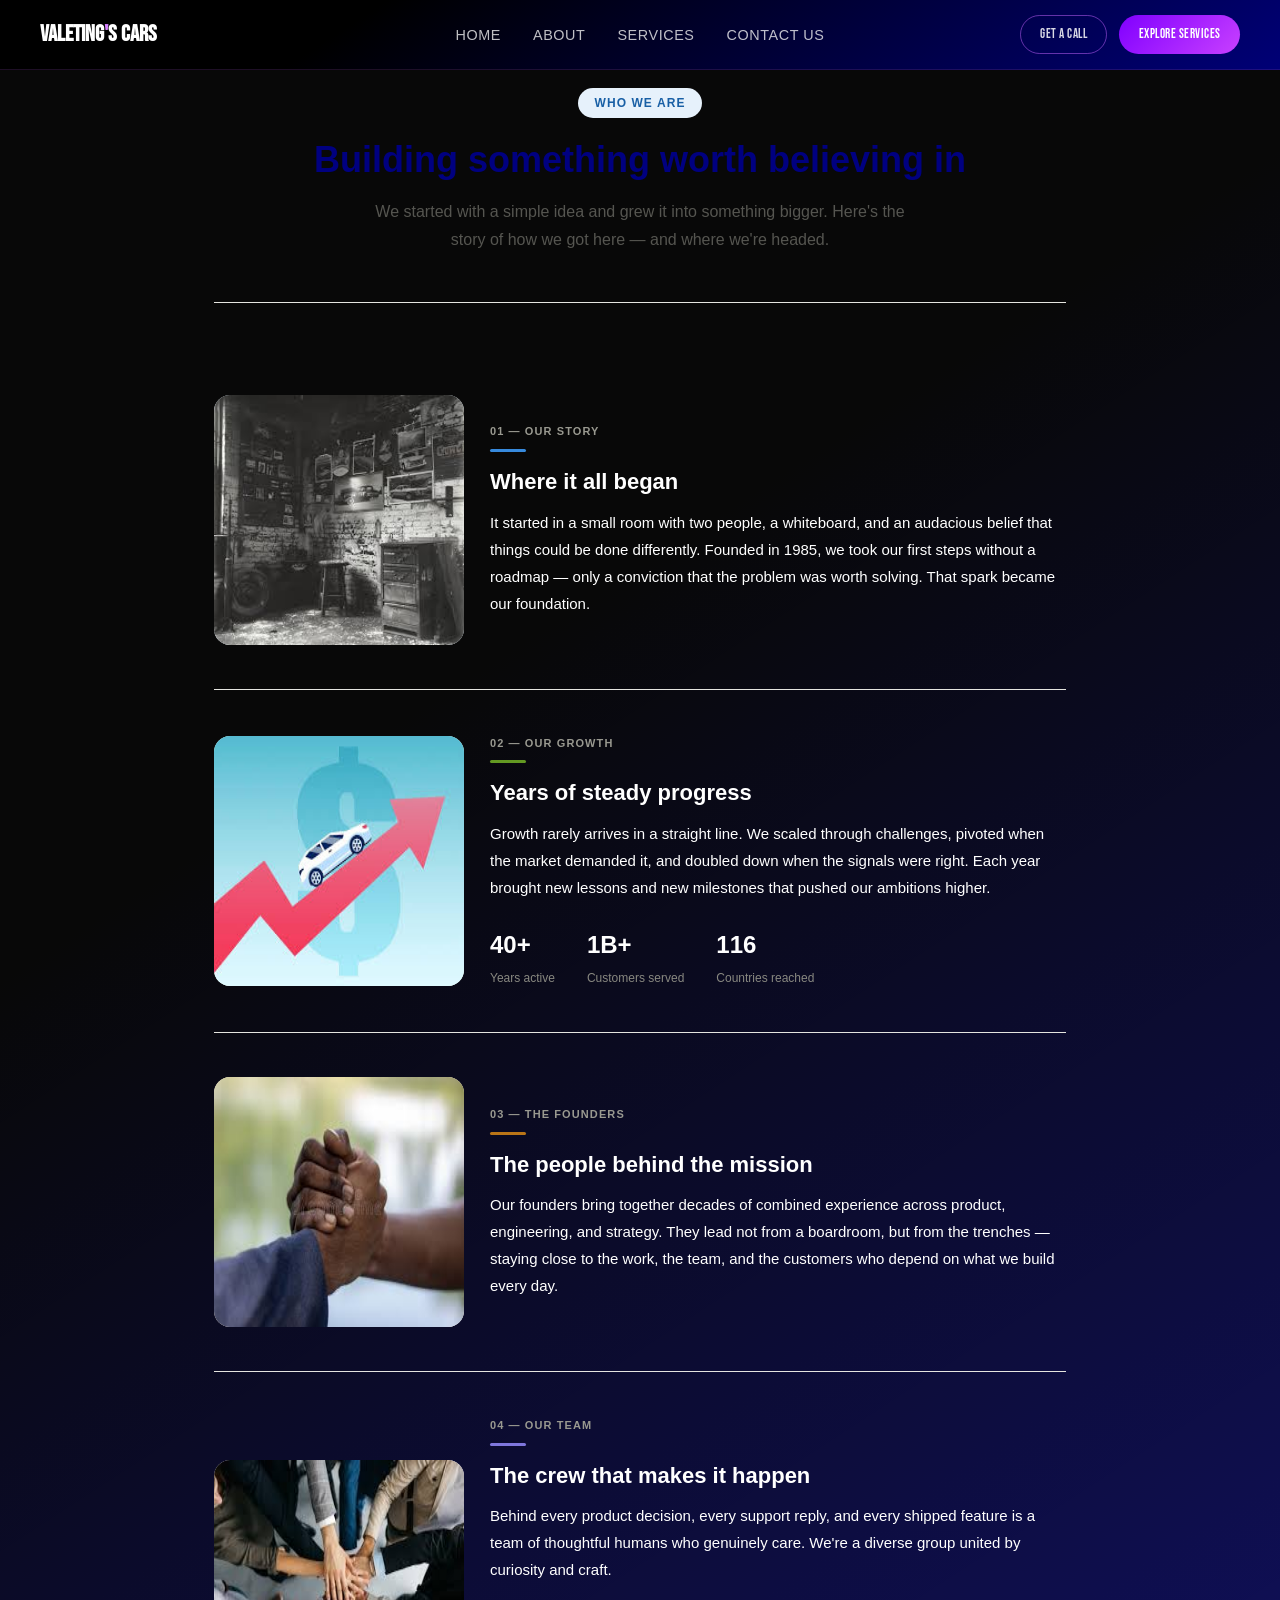
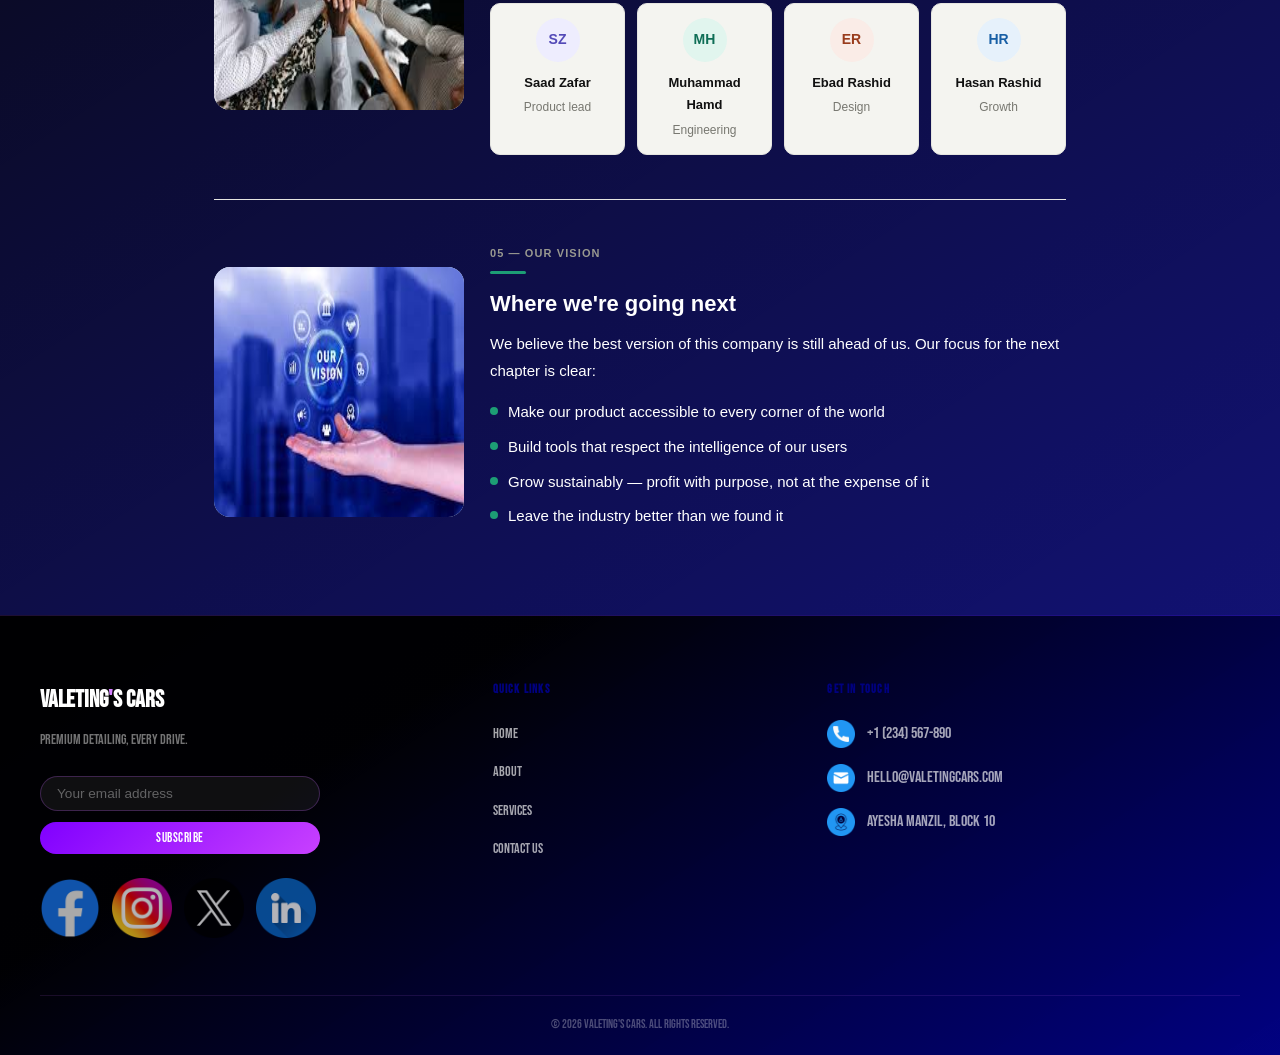
<file: about.html>
<!DOCTYPE html>
<html lang="en">

<head>
        <meta charset="UTF-8">
        <meta name="viewport" content="width=device-width, initial-scale=1.0">
        <title>About Us | Know our history</title>
        <link rel="stylesheet" href="about.css">
        <link rel="stylesheet" href="nav&foot.css">
        <link href="https://fonts.googleapis.com/css2?family=Bebas+Neue&family=DM+Sans:wght@300;400;500&display=swap"
                rel="stylesheet">
</head>

<body>
        <nav class="nav-bar" id="navbar">

                <div class="logo">Valeting<span>'</span>s Cars</div>

                <div class="nav-links-wrap">
                        <ul class="nav-links">
                                <li><a href="index.html">Home</a></li>
                                <li><a href="about.html">About</a></li>
                                <li><a href="services.html">Services</a></li>
                                <li><a href="contact.html">Contact Us</a></li>
                        </ul>
                </div>

                <div class="nav-btns">
                        <a href="contact.html" class="btn btn-outline">Get a Call</a>
                        <a href="services.html" class="btn btn-fill">Explore Services</a>
                </div>

        </nav>


        <div class="page">

                <!-- HERO -->
                <div class="hero">
                        <div class="hero-tag">Who we are</div>
                        <h1>Building something worth believing in</h1>
                        <p>We started with a simple idea and grew it into something bigger. Here's the story of how we
                                got here — and where we're headed.</p>
                </div>

                <!-- SECTION 1: Our Story -->
                <div class="section">
                        <div class="img-block img-birth">
                                <img src="assets/About assets/birth year.jfif" alt="">
                        </div>
                        <div class="text-block">
                                <div class="section-num">01 — Our story</div>
                                <div class="accent-bar bar-blue"></div>
                                <h2>Where it all began</h2>
                                <p>It started in a small room with two people, a whiteboard, and an audacious belief
                                        that things could be done differently. Founded in 1985, we took our first steps
                                        without a roadmap — only a conviction that the problem was worth solving. That
                                        spark became our foundation.</p>
                        </div>
                </div>

                <!-- SECTION 2: Our Growth -->
                <div class="section">
                        <div class="img-block img-growth">
                                <img src="assets/About assets/growth.jfif" alt="">
                        </div>
                        <div class="text-block">
                                <div class="section-num">02 — Our growth</div>
                                <div class="accent-bar bar-green"></div>
                                <h2>Years of steady progress</h2>
                                <p>Growth rarely arrives in a straight line. We scaled through challenges, pivoted when
                                        the market demanded it, and doubled down when the signals were right. Each year
                                        brought new lessons and new milestones that pushed our ambitions higher.</p>
                                <div class="stats-row">
                                        <div class="stat">
                                                <div class="stat-num">40+</div>
                                                <div class="stat-label">Years active</div>
                                        </div>
                                        <div class="stat">
                                                <div class="stat-num">1B+</div>
                                                <div class="stat-label">Customers served</div>
                                        </div>
                                        <div class="stat">
                                                <div class="stat-num">116</div>
                                                <div class="stat-label">Countries reached</div>
                                        </div>
                                </div>
                        </div>
                </div>

                <!-- SECTION 3: The Founders -->
                <div class="section">
                        <div class="img-block img-owners">
                                <img src="assets/About assets/friends.jfif" alt="">
                        </div>
                        <div class="text-block">
                                <div class="section-num">03 — The founders</div>
                                <div class="accent-bar bar-amber"></div>
                                <h2>The people behind the mission</h2>
                                <p>Our founders bring together decades of combined experience across product,
                                        engineering, and strategy. They lead not from a boardroom, but from the trenches
                                        — staying close to the work, the team, and the customers who depend on what we
                                        build every day.</p>
                        </div>
                </div>

                <!-- SECTION 4: Our Team -->
                <div class="section">
                        <div class="img-block img-team">
                                <img src="assets/About assets/team.jfif" alt="">
                        </div>
                        <div class="text-block">
                                <div class="section-num">04 — Our team</div>
                                <div class="accent-bar bar-purple"></div>
                                <h2>The crew that makes it happen</h2>
                                <p>Behind every product decision, every support reply, and every shipped feature is a
                                        team of thoughtful humans who genuinely care. We're a diverse group united by
                                        curiosity and craft.</p>
                                <div class="team-grid">
                                        <div class="member-card">
                                                <div class="avatar av1">SZ</div>
                                                <div class="name">Saad Zafar</div>
                                                <div class="role">Product lead</div>
                                        </div>
                                        <div class="member-card">
                                                <div class="avatar av2">MH</div>
                                                <div class="name">Muhammad Hamd</div>
                                                <div class="role">Engineering</div>
                                        </div>
                                        <div class="member-card">
                                                <div class="avatar av3">ER</div>
                                                <div class="name">Ebad Rashid</div>
                                                <div class="role">Design</div>
                                        </div>
                                        <div class="member-card">
                                                <div class="avatar av4">HR</div>
                                                <div class="name">Hasan Rashid</div>
                                                <div class="role">Growth</div>
                                        </div>
                                </div>
                        </div>
                </div>

                <!-- SECTION 5: Our Vision -->
                <div class="section no-border">
                        <div class="img-block img-vision">
                                <img src="assets/About assets/our vision.jfif   " alt="">
                        </div>
                        <div class="text-block">
                                <div class="section-num">05 — Our vision</div>
                                <div class="accent-bar bar-teal"></div>
                                <h2>Where we're going next</h2>
                                <p>We believe the best version of this company is still ahead of us. Our focus for the
                                        next chapter is clear:</p>
                                <ul class="vision-list">
                                        <li>
                                                <div class="vision-dot"></div>Make our product accessible to every
                                                corner of the world
                                        </li>
                                        <li>
                                                <div class="vision-dot"></div>Build tools that respect the intelligence
                                                of our users
                                        </li>
                                        <li>
                                                <div class="vision-dot"></div>Grow sustainably — profit with purpose,
                                                not at the expense of it
                                        </li>
                                        <li>
                                                <div class="vision-dot"></div>Leave the industry better than we found it
                                        </li>
                                </ul>
                        </div>
                </div>

        </div>


        <footer>
                <div class="footer-inner">

                        <!-- LEFT: Logo + tagline -->
                        <div class="footer-col footer-brand">
                                <div class="logo">Valeting<span>'</span>s Cars</div>
                                <p class="tagline">Premium detailing, every drive.</p>

                                <div class="footer-form">
                                        <input type="email" placeholder="Your email address" />
                                        <button class="btn btn-fill">Subscribe</button>
                                </div>

                                <!-- SOCIAL LINKS -->
                                <div class="social-links">
                                        <a href="#"><img src="assets/Footer/facbook.png" alt="Facebook"></a>
                                        <a href="#"><img src="assets/Footer/insta.png" alt="Instagram"></a>
                                        <a href="#"><img src="assets/Footer/X.png" alt="Twitter"></a>
                                        <a href="#"><img src="assets/Footer/linkedin.png" alt="LinkedIn"></a>
                                </div>
                        </div>

                        <!-- MIDDLE: Nav Links -->
                        <div class="footer-col footer-links">
                                <h4>Quick Links</h4>
                                <ul>
                                        <li><a href="index.html">Home</a></li>
                                        <li><a href="about.html">About</a></li>
                                        <li><a href="services.html">Services</a></li>
                                        <li><a href="contact.html">Contact Us</a></li>
                                </ul>
                        </div>

                        <!-- RIGHT: Contact Info -->
                        <div class="footer-col footer-contact">
                                <h4>Get in Touch</h4>

                                <a href="tel:+1234567890" class="contact-item">
                                        <img src="assets/Footer/phone.png" alt="Phone">
                                        <span>+1 (234) 567-890</span>
                                </a>

                                <a href="mailto:hello@valetingcars.com" class="contact-item">
                                        <img src="assets/Footer/mail.png" alt="Email">
                                        <span>hello@valetingcars.com</span>
                                </a>

                                <a href="https://maps.google.com" target="_blank" class="contact-item">
                                        <img src="assets/Footer/location.png" alt="Location">
                                        <span>Ayesha Manzil, Block 10</span>
                                </a>
                        </div>

                </div>

                <div class="footer-bottom">
                        <p>&copy; 2026 Valeting's Cars. All rights reserved.</p>
                </div>
        </footer>
</body>

</html>
</file>
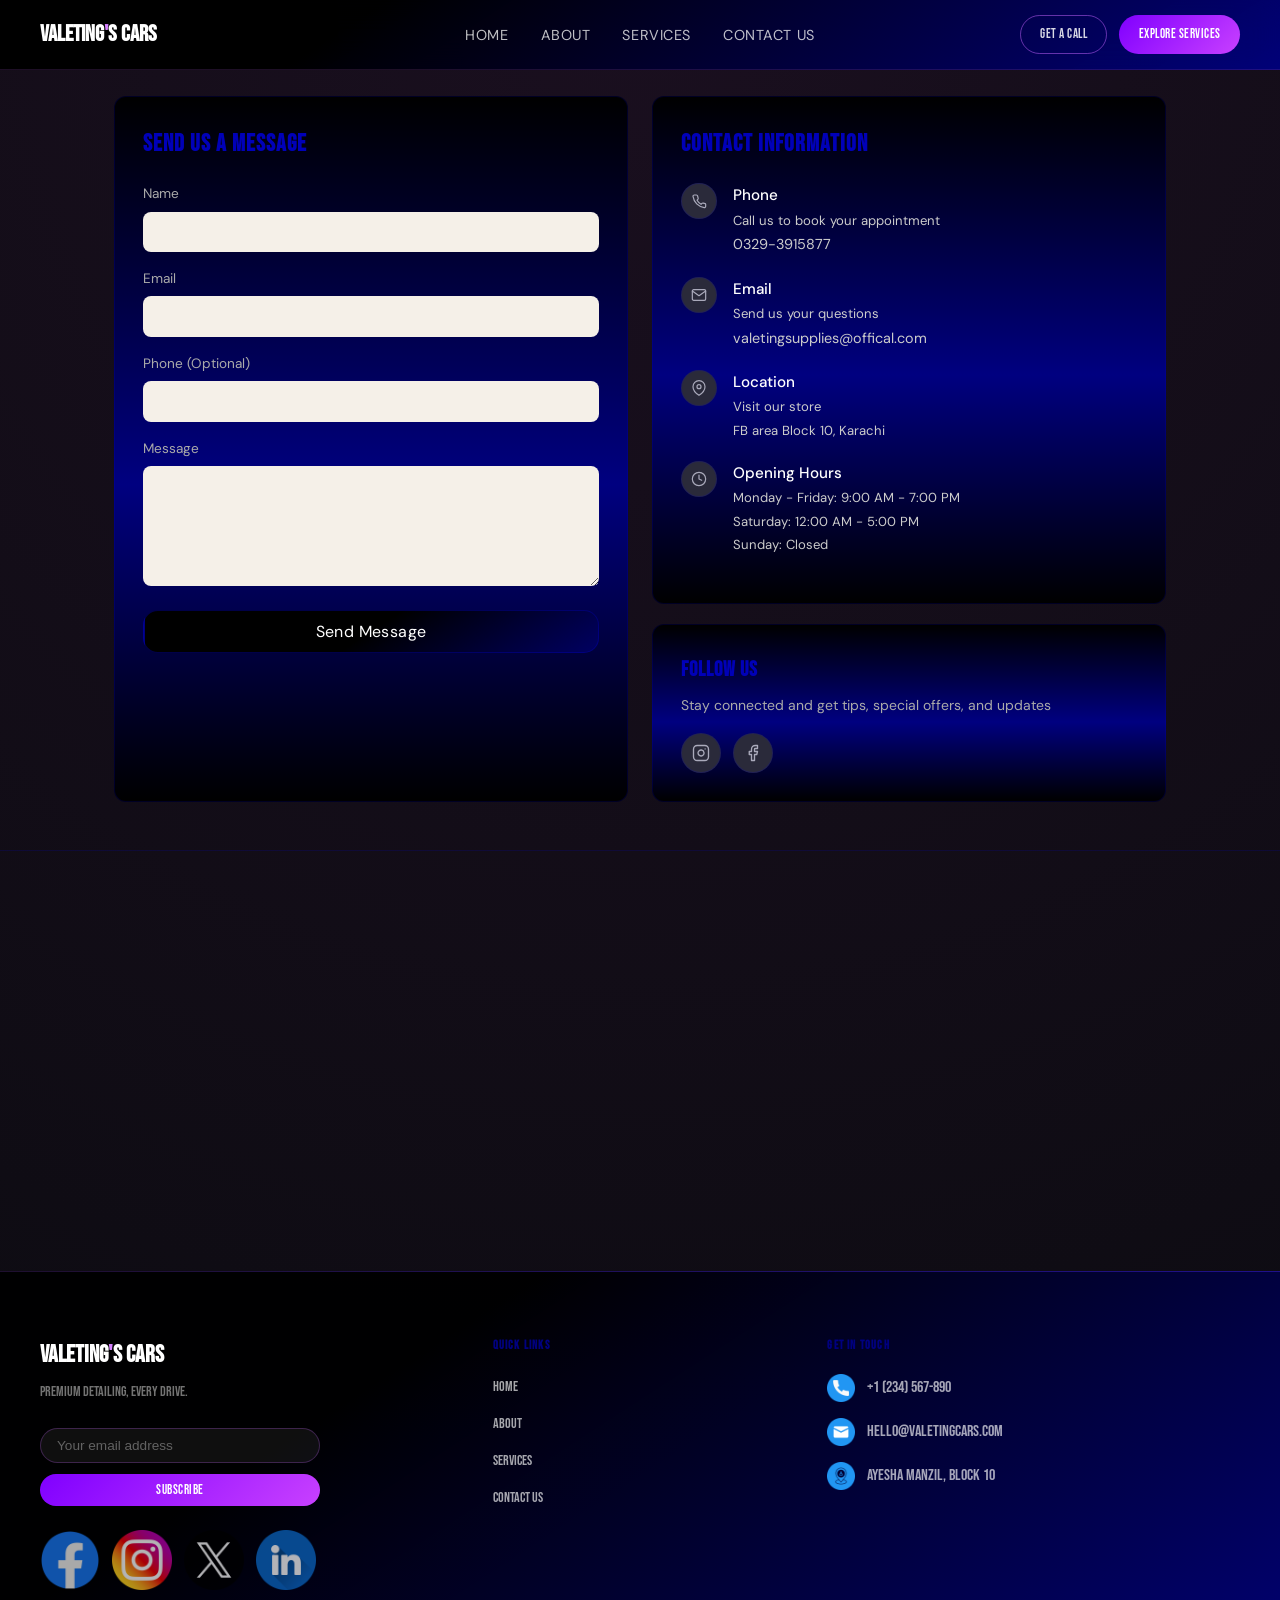
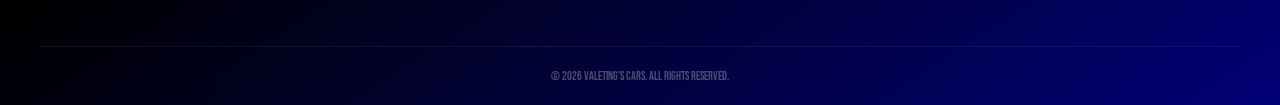
<file: contact.html>
<!DOCTYPE html>
<html lang="en">

<head>
    <meta charset="UTF-8">
    <meta name="viewport" content="width=device-width, initial-scale=1.0">
    <title>Contact Us | Place an order</title>
    <link rel="stylesheet" href="contact.css">
    <link rel="stylesheet" href="nav&foot.css">
    <link href="https://fonts.googleapis.com/css2?family=Bebas+Neue&family=DM+Sans:wght@300;400;500&display=swap"
        rel="stylesheet">
</head>

<body>
    <nav class="nav-bar" id="navbar">

        <div class="logo">Valeting<span>'</span>s Cars</div>

        <div class="nav-links-wrap">
            <ul class="nav-links">
                <li><a href="index.html">Home</a></li>
                <li><a href="about.html">About</a></li>
                <li><a href="services.html">Services</a></li>
                <li><a href="contact.html">Contact Us</a></li>
            </ul>
        </div>

        <div class="nav-btns">
            <a href="contact.html" class="btn btn-outline">Get a Call</a>
            <a href="services.html" class="btn btn-fill">Explore Services</a>
        </div>

    </nav>




    <div class="grid">

        <!-- Left: Contact Form -->
        <div class="card">
            <h2>Send Us a Message</h2>

            <div class="form-group">
                <label>Name</label>
                <input type="text">
            </div>

            <div class="form-group">
                <label>Email</label>
                <input type="email">
            </div>

            <div class="form-group">
                <label>Phone (Optional)</label>
                <input type="tel">
            </div>

            <div class="form-group">
                <label>Message</label>
                <textarea></textarea>
            </div>

            <button class="btn-send">Send Message</button>
        </div>

        <!-- Right: Info + Follow -->
        <div class="right-col">

            <!-- Contact Information -->
            <div class="card">
                <h2>Contact Information</h2>

                <div class="info-row">
                    <div class="icon-circle">
                        <svg viewBox="0 0 24 24">
                            <path
                                d="M22 16.92v3a2 2 0 01-2.18 2A19.79 19.79 0 013 5.18 2 2 0 015 3h3a2 2 0 012 1.72c.127.96.361 1.903.7 2.81a2 2 0 01-.45 2.11L9.09 10.91a16 16 0 006 6l1.27-1.27a2 2 0 012.11-.45c.907.339 1.85.573 2.81.7A2 2 0 0122 17z" />
                        </svg>
                    </div>
                    <div class="info-text">
                        <p class="info-label">Phone</p>
                        <p class="info-sub">Call us to book your appointment</p>
                        <a href="tel:+3293915877">
                            <p class="info-value">0329-3915877</p>
                        </a>
                    </div>
                </div>

                <div class="info-row">
                    <div class="icon-circle">
                        <svg viewBox="0 0 24 24">
                            <path d="M4 4h16c1.1 0 2 .9 2 2v12c0 1.1-.9 2-2 2H4c-1.1 0-2-.9-2-2V6c0-1.1.9-2 2-2z" />
                            <polyline points="22,6 12,13 2,6" />
                        </svg>
                    </div>
                    <div class="info-text">
                        <p class="info-label">Email</p>
                        <p class="info-sub">Send us your questions</p>
                        <a href="mailto:humzahasad04@gmail.com">
                            <p class="info-value">valetingsupplies@offical.com</p>
                        </a>
                    </div>
                </div>

                <div class="info-row">
                    <div class="icon-circle">
                        <svg viewBox="0 0 24 24">
                            <path d="M21 10c0 7-9 13-9 13S3 17 3 10a9 9 0 0118 0z" />
                            <circle cx="12" cy="10" r="3" />
                        </svg>
                    </div>
                    <div class="info-text">
                        <p class="info-label">Location</p>
                        <p class="info-sub">Visit our store</p>
                        <p class="info-sub">FB area Block 10, Karachi</p>
                    </div>
                </div>

                <div class="info-row">
                    <div class="icon-circle">
                        <svg viewBox="0 0 24 24">
                            <circle cx="12" cy="12" r="10" />
                            <polyline points="12 6 12 12 16 14" />
                        </svg>
                    </div>
                    <div class="info-text">
                        <p class="info-label">Opening Hours</p>
                        <p class="info-sub">Monday - Friday: 9:00 AM - 7:00 PM</p>
                        <p class="info-sub">Saturday: 12:00 AM - 5:00 PM</p>
                        <p class="info-sub">Sunday: Closed</p>
                    </div>
                </div>
            </div>

            <!-- Follow Us -->
            <div class="card follow-card">
                <h2>Follow Us</h2>
                <p>Stay connected and get tips, special offers, and updates</p>
                <div class="social-icons">
                    <div class="social-icon">
                        <!-- Instagram -->
                        <svg viewBox="0 0 24 24">
                            <rect x="2" y="2" width="20" height="20" rx="5" ry="5" />
                            <path d="M16 11.37A4 4 0 1112.63 8 4 4 0 0116 11.37z" />
                            <line x1="17.5" y1="6.5" x2="17.51" y2="6.5" />
                        </svg>
                    </div>
                    <div class="social-icon">
                        <!-- Facebook -->
                        <svg viewBox="0 0 24 24">
                            <path d="M18 2h-3a5 5 0 00-5 5v3H7v4h3v8h4v-8h3l1-4h-4V7a1 1 0 011-1h3z" />
                        </svg>
                    </div>
                </div>
            </div>

        </div>
    </div>

    <!-- MAP SECTION -->
    <section class="map-section">
        <iframe src="https://www.google.com/maps?q=Karachi&output=embed" loading="lazy"
            referrerpolicy="no-referrer-when-downgrade">
        </iframe>
    </section>

    <footer>
        <div class="footer-inner">

            <!-- LEFT: Logo + tagline -->
            <div class="footer-col footer-brand">
                <div class="logo">Valeting<span>'</span>s Cars</div>
                <p class="tagline">Premium detailing, every drive.</p>

                <div class="footer-form">
                    <input type="email" placeholder="Your email address" />
                    <button class="btn btn-fill">Subscribe</button>
                </div>

                <!-- SOCIAL LINKS -->
                <div class="social-links">
                    <a href="#"><img src="assets/Footer/facbook.png" alt="Facebook"></a>
                    <a href="#"><img src="assets/Footer/insta.png" alt="Instagram"></a>
                    <a href="#"><img src="assets/Footer/X.png" alt="Twitter"></a>
                    <a href="#"><img src="assets/Footer/linkedin.png" alt="LinkedIn"></a>
                </div>
            </div>

            <!-- MIDDLE: Nav Links -->
            <div class="footer-col footer-links">
                <h4>Quick Links</h4>
                <ul>
                    <li><a href="index.html">Home</a></li>
                    <li><a href="about.html">About</a></li>
                    <li><a href="services.html">Services</a></li>
                    <li><a href="contact.html">Contact Us</a></li>
                </ul>
            </div>

            <!-- RIGHT: Contact Info -->
            <div class="footer-col footer-contact">
                <h4>Get in Touch</h4>

                <a href="tel:+1234567890" class="contact-item">
                    <img src="assets/Footer/phone.png" alt="Phone">
                    <span>+1 (234) 567-890</span>
                </a>

                <a href="mailto:hello@valetingcars.com" class="contact-item">
                    <img src="assets/Footer/mail.png" alt="Email">
                    <span>hello@valetingcars.com</span>
                </a>

                <a href="https://maps.google.com" target="_blank" class="contact-item">
                    <img src="assets/Footer/location.png" alt="Location">
                    <span>Ayesha Manzil, Block 10</span>
                </a>
            </div>

        </div>

        <div class="footer-bottom">
            <p>&copy; 2026 Valeting's Cars. All rights reserved.</p>
        </div>
    </footer>

    <!-- POPUP -->
    <div class="popup-overlay" id="popup">
        <div class="popup-box">
            <div class="spinner" id="popup-spinner"></div>
            <div class="checkmark" id="popup-check">
                <svg viewBox="0 0 24 24">
                    <polyline points="20 6 9 17 4 12" />
                </svg>
            </div>
            <p class="popup-title" id="popup-title">Submitting...</p>
            <p class="popup-msg" id="popup-msg">Please wait while we send your message.</p>
            <button class="btn-send" id="btn-send-btn" onclick="closePopup()">Got it</button>
        </div>
    </div>

    <script>
        const sendBtn = document.querySelector('.btn-send');

        sendBtn.addEventListener('click', function () {
            // Show popup in loading state
            document.getElementById('popup').classList.add('active');
            document.getElementById('popup-spinner').style.display = 'block';
            document.getElementById('popup-check').style.display = 'none';
            document.getElementById('popup-title').textContent = 'Submitting...';
            document.getElementById('popup-msg').textContent = 'Please wait while we send your message.';
            document.getElementById('btn-send-btn').style.display = 'none';

            // Simulate submission delay (replace with real fetch/API call if needed)
            setTimeout(function () {
                document.getElementById('popup-spinner').style.display = 'none';
                document.getElementById('popup-check').style.display = 'flex';
                document.getElementById('popup-title').textContent = 'Message Sent!';
                document.getElementById('popup-msg').textContent =
                    'Thanks for contacting us, we will get back to you soon.';
                document.getElementById('btn-send-btn').style.display = 'inline-block';
            }, 2000);
        });

        function closePopup() {
            document.getElementById('popup').classList.remove('active');
        }

        // Close on overlay click
        document.getElementById('popup').addEventListener('click', function (e) {
            if (e.target === this) closePopup();
        });
    </script>


</body>

</html>
</file>
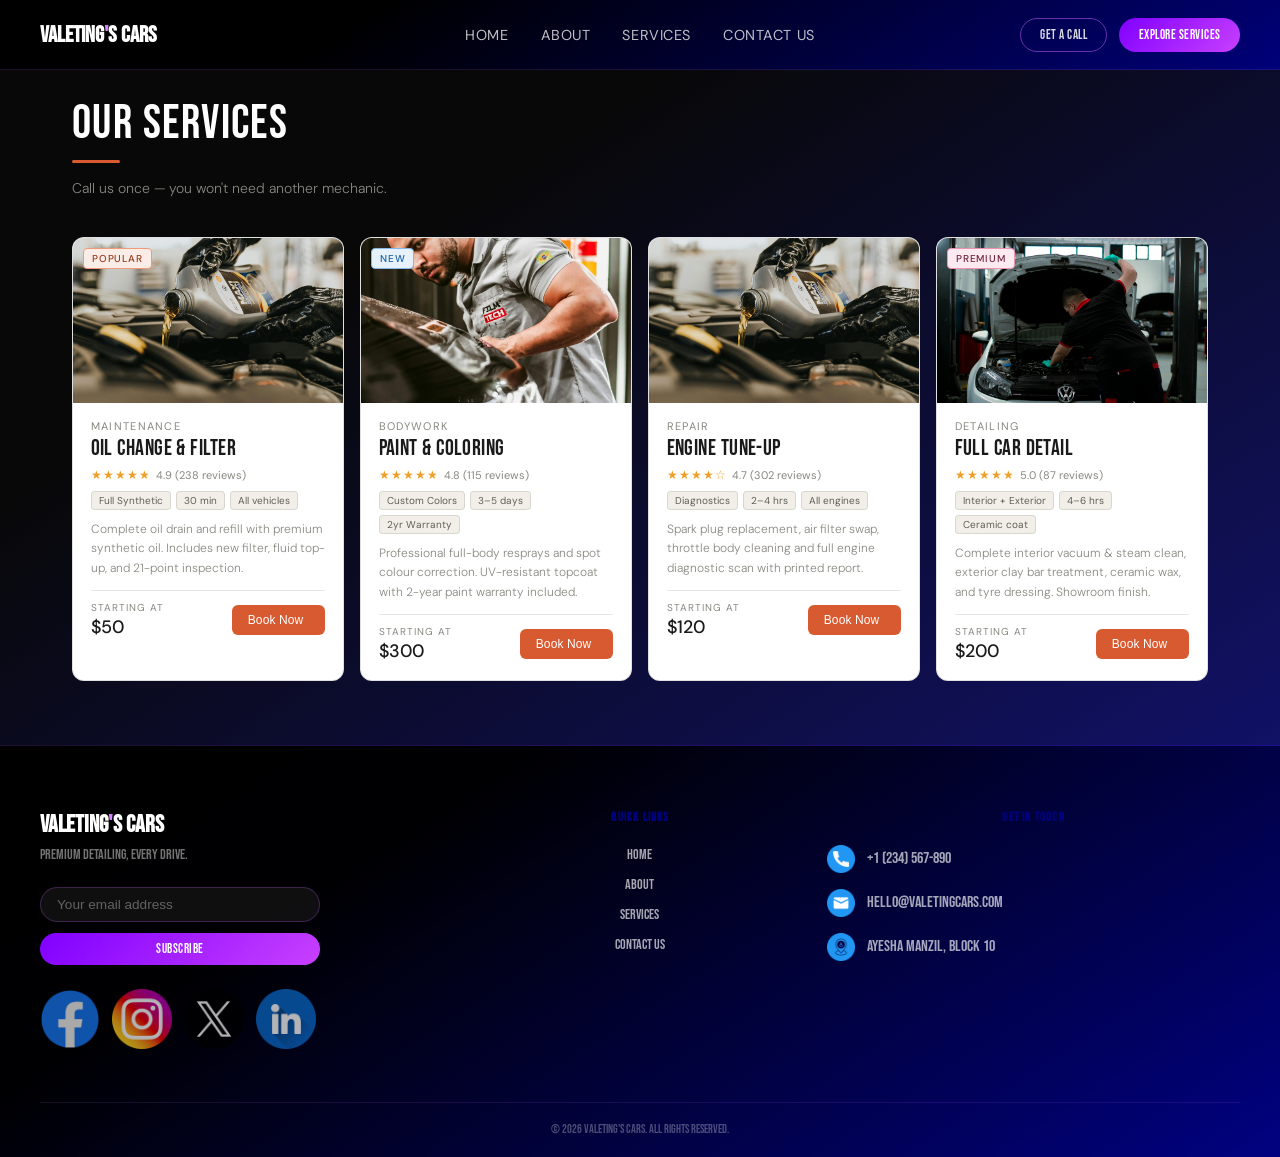
<file: services.html>
<!DOCTYPE html>
<html lang="en">

<head>
        <meta charset="UTF-8">
        <meta name="viewport" content="width=device-width, initial-scale=1.0">
        <title>Services | Recive Premium Services</title>
        <link rel="stylesheet" href="services.css">
        <link rel="stylesheet" href="style.css">
        <link rel="stylesheet" href="nav&foot.css">
        <link href="https://fonts.googleapis.com/css2?family=Bebas+Neue&family=DM+Sans:wght@300;400;500&display=swap"
                rel="stylesheet">
</head>

<body>
        <nav class="nav-bar" id="navbar">

                <div class="logo">Valeting<span>'</span>s Cars</div>

                <div class="nav-links-wrap">
                        <ul class="nav-links">
                                <li><a href="index.html">Home</a></li>
                                <li><a href="about.html">About</a></li>
                                <li><a href="services.html">Services</a></li>
                                <li><a href="contact.html">Contact Us</a></li>
                        </ul>
                </div>

                <div class="nav-btns">
                        <a href="contact.html" class="btn btn-outline">Get a Call</a>
                        <a href="services.html" class="btn btn-fill">Explore Services</a>
                </div>

        </nav>

        <!-- ─── SERVICES ─── -->
        <section class="section service-section">

                <div class="section-header">
                        <h2>Our Services</h2>
                        <div class="accent-line"></div>
                        <p>Call us once — you won't need another mechanic.</p>
                </div>

                <div class="cards-grid">

                        <div class="card">
                                <div class="card-img-wrap" style="background:#F1EFE8;">
                                        <img src="assets/Home assets/Service/oil change.webp" alt="Oil Change">
                                        <span class="card-badge">Popular</span>
                                </div>
                                <div class="card-body">
                                        <p class="card-category">Maintenance</p>
                                        <h3>Oil Change & Filter</h3>
                                        <div class="rating-row">
                                                <span class="stars">★★★★★</span>
                                                <span class="rating-text">4.9 (238 reviews)</span>
                                        </div>
                                        <div class="card-tags">
                                                <span class="tag">Full Synthetic</span>
                                                <span class="tag">30 min</span>
                                                <span class="tag">All vehicles</span>
                                        </div>
                                        <p class="card-desc">Complete oil drain and refill with premium
                                                synthetic oil. Includes new filter, fluid top-up, and 21-point
                                                inspection.</p>
                                        <div class="card-footer">
                                                <div class="card-price">
                                                        <span class="price-label">Starting at</span>
                                                        <span class="price-value">$50</span>
                                                </div>
                                                <button>Book Now <i class="fa-solid fa-arrow-right"></i></button>
                                        </div>
                                </div>
                        </div>

                        <div class="card">
                                <div class="card-img-wrap" style="background:#E6F1FB;">
                                        <img src="assets/Home assets/Service/coloring.webp" alt="Paint & Coloring">
                                        <span class="card-badge badge-new">New</span>
                                </div>
                                <div class="card-body">
                                        <p class="card-category">Bodywork</p>
                                        <h3>Paint & Coloring</h3>
                                        <div class="rating-row">
                                                <span class="stars">★★★★★</span>
                                                <span class="rating-text">4.8 (115 reviews)</span>
                                        </div>
                                        <div class="card-tags">
                                                <span class="tag">Custom Colors</span>
                                                <span class="tag">3–5 days</span>
                                                <span class="tag">2yr Warranty</span>
                                        </div>
                                        <p class="card-desc">Professional full-body resprays and spot colour
                                                correction. UV-resistant topcoat with 2-year paint warranty
                                                included.</p>
                                        <div class="card-footer">
                                                <div class="card-price">
                                                        <span class="price-label">Starting at</span>
                                                        <span class="price-value">$300</span>
                                                </div>
                                                <button>Book Now <i class="fa-solid fa-arrow-right"></i></button>
                                        </div>
                                </div>
                        </div>

                        <div class="card">
                                <div class="card-img-wrap" style="background:#EAF3DE;">
                                        <img src="assets/Home assets/Service/oil change.webp" alt="Engine Tune-Up">
                                </div>
                                <div class="card-body">
                                        <p class="card-category">Repair</p>
                                        <h3>Engine Tune-Up</h3>
                                        <div class="rating-row">
                                                <span class="stars">★★★★☆</span>
                                                <span class="rating-text">4.7 (302 reviews)</span>
                                        </div>
                                        <div class="card-tags">
                                                <span class="tag">Diagnostics</span>
                                                <span class="tag">2–4 hrs</span>
                                                <span class="tag">All engines</span>
                                        </div>
                                        <p class="card-desc">Spark plug replacement, air filter swap, throttle
                                                body cleaning and full engine diagnostic scan with printed
                                                report.</p>
                                        <div class="card-footer">
                                                <div class="card-price">
                                                        <span class="price-label">Starting at</span>
                                                        <span class="price-value">$120</span>
                                                </div>
                                                <button>Book Now <i class="fa-solid fa-arrow-right"></i></button>
                                        </div>
                                </div>
                        </div>

                        <div class="card">
                                <div class="card-img-wrap" style="background:#FBEAF0;">
                                        <img src="assets/Home assets/Service/Services.webp" alt="Full Detail">
                                        <span class="card-badge badge-premium">Premium</span>
                                </div>
                                <div class="card-body">
                                        <p class="card-category">Detailing</p>
                                        <h3>Full Car Detail</h3>
                                        <div class="rating-row">
                                                <span class="stars">★★★★★</span>
                                                <span class="rating-text">5.0 (87 reviews)</span>
                                        </div>
                                        <div class="card-tags">
                                                <span class="tag">Interior + Exterior</span>
                                                <span class="tag">4–6 hrs</span>
                                                <span class="tag">Ceramic coat</span>
                                        </div>
                                        <p class="card-desc">Complete interior vacuum & steam clean, exterior
                                                clay bar treatment, ceramic wax, and tyre dressing. Showroom
                                                finish.</p>
                                        <div class="card-footer">
                                                <div class="card-price">
                                                        <span class="price-label">Starting at</span>
                                                        <span class="price-value">$200</span>
                                                </div>
                                                <button>Book Now <i class="fa-solid fa-arrow-right"></i></button>
                                        </div>
                                </div>
                        </div>

                </div>
        </section>

        <footer>
                <div class="footer-inner">

                        <!-- LEFT: Logo + tagline -->
                        <div class="footer-col footer-brand">
                                <div class="logo">Valeting<span>'</span>s Cars</div>
                                <p class="tagline">Premium detailing, every drive.</p>

                                <div class="footer-form">
                                        <input type="email" placeholder="Your email address" />
                                        <button class="btn btn-fill">Subscribe</button>
                                </div>

                                <!-- SOCIAL LINKS -->
                                <div class="social-links">
                                        <a href="#"><img src="assets/Footer/facbook.png" alt="Facebook"></a>
                                        <a href="#"><img src="assets/Footer/insta.png" alt="Instagram"></a>
                                        <a href="#"><img src="assets/Footer/X.png" alt="Twitter"></a>
                                        <a href="#"><img src="assets/Footer/linkedin.png" alt="LinkedIn"></a>
                                </div>
                        </div>

                        <!-- MIDDLE: Nav Links -->
                        <div class="footer-col footer-links">
                                <h4>Quick Links</h4>
                                <ul>
                                        <li><a href="index.html">Home</a></li>
                                        <li><a href="about.html">About</a></li>
                                        <li><a href="services.html">Services</a></li>
                                        <li><a href="contact.html">Contact Us</a></li>
                                </ul>
                        </div>

                        <!-- RIGHT: Contact Info -->
                        <div class="footer-col footer-contact">
                                <h4>Get in Touch</h4>

                                <a href="tel:+1234567890" class="contact-item">
                                        <img src="assets/Footer/phone.png" alt="Phone">
                                        <span>+1 (234) 567-890</span>
                                </a>

                                <a href="mailto:hello@valetingcars.com" class="contact-item">
                                        <img src="assets/Footer/mail.png" alt="Email">
                                        <span>hello@valetingcars.com</span>
                                </a>

                                <a href="https://maps.google.com" target="_blank" class="contact-item">
                                        <img src="assets/Footer/location.png" alt="Location">
                                        <span>Ayesha Manzil, Block 10</span>
                                </a>
                        </div>

                </div>

                <div class="footer-bottom">
                        <p>&copy; 2026 Valeting's Cars. All rights reserved.</p>
                </div>
        </footer>
</body>

</html>
</file>
<file: about.css>
*{
    margin: 0;
    padding: 0;
    box-sizing: border-box;
}

body {
   background: linear-gradient(
    147deg,
    rgba(0, 0, 0, 0.97) 28%,
    rgba(0, 0, 128, 0.92) 100%
  );
}

/* ===========================
   RESET & BASE
   =========================== */
* {
  box-sizing: border-box;
  margin: 0;
  padding: 0;
}

body {
  font-family: 'Segoe UI', Arial, sans-serif;
  background-color: #f9f9f7;
  color: #1a1a1a;
  line-height: 1.7;
}

/* ===========================
   PAGE WRAPPER
   =========================== */
.page {
  max-width: 900px;
  margin: 0 auto;
  padding: 2rem 1.5rem;
}

/* ===========================
   HERO
   =========================== */
.hero {
  text-align: center;
  padding: 3.5rem 1rem 3rem;
  border-bottom: 1px solid #e5e5e0;
  margin-bottom: 3rem;
}

.hero-tag {
  display: inline-block;
  font-size: 12px;
  font-weight: 600;
  letter-spacing: 0.09em;
  text-transform: uppercase;
  color: #185FA5;
  background: #E6F1FB;
  padding: 5px 16px;
  border-radius: 100px;
  margin-bottom: 1.25rem;
}

.hero h1 {
  font-size: 36px;
  font-weight: 600;
  color: rgba(0, 0, 128, 1);
  line-height: 1.2;
  margin-bottom: 1rem;
}

.hero p {
  font-size: 16px;
  color: #555550;
  max-width: 540px;
  margin: 0 auto;
  line-height: 1.75;
}

/* ===========================
   SECTIONS
   =========================== */
.section {
  display: grid;
  grid-template-columns: 220px 1fr;
  gap: 3.5rem;
  align-items: center;
  padding: 2.75rem 0;
  border-bottom: 1px solid #e5e5e0;
}

.section.no-border {
  border-bottom: none;
}

/* ===========================
   IMAGE BLOCK
   =========================== */
.img-block {
  width: 250px;
  height: 250px;
  border-radius: 16px;
  display: flex;
  align-items: center;
  justify-content: center;
  flex-shrink: 0;
}

.img-block img {
  width: 250px;
  height: 250px;
  border-radius: 16px;
}

.img-birth  { background-color: #E6F1FB; }
.img-growth { background-color: #EAF3DE; }
.img-owners { background-color: #FAEEDA; }
.img-team   { background-color: #EEEDFE; }
.img-vision { background-color: #E1F5EE; }

/* ===========================
   TEXT BLOCK
   =========================== */
.section-num {
  font-size: 11px;
  font-weight: 600;
  letter-spacing: 0.1em;
  text-transform: uppercase;
  color: #999990;
  margin-bottom: 0.5rem;
}

.accent-bar {
  width: 36px;
  height: 3px;
  border-radius: 2px;
  margin-bottom: 1rem;
}

.bar-blue   { background-color: #378ADD; }
.bar-green  { background-color: #639922; }
.bar-amber  { background-color: #BA7517; }
.bar-purple { background-color: #7F77DD; }
.bar-teal   { background-color: #1D9E75; }

.text-block h2 {
  font-size: 22px;
  font-weight: 600;
  color: rgb(255, 255, 255);
  margin-bottom: 0.75rem;
  line-height: 1.3;
}

.text-block p {
  font-size: 15px;
  color: #ffffff;
  line-height: 1.8;
}

/* ===========================
   STATS ROW
   =========================== */
.stats-row {
  display: flex;
  gap: 2rem;
  margin-top: 1.5rem;
  flex-wrap: wrap;
}

.stat-num {
  font-size: 24px;
  font-weight: 600;
  color: #ffffff;
}

.stat-label {
  font-size: 12px;
  color: #888880;
  margin-top: 2px;
}

/* ===========================
   TEAM GRID
   =========================== */
.team-grid {
  display: grid;
  grid-template-columns: repeat(auto-fit, minmax(120px, 1fr));
  gap: 12px;
  margin-top: 1.25rem;
}

.member-card {
  background-color: #f4f4f0;
  border: 1px solid #e5e5e0;
  border-radius: 10px;
  padding: 14px 12px;
  text-align: center;
}

.avatar {
  width: 44px;
  height: 44px;
  border-radius: 50%;
  display: flex;
  align-items: center;
  justify-content: center;
  font-size: 14px;
  font-weight: 600;
  margin: 0 auto 10px;
}

.av1 { background-color: #EEEDFE; color: #534AB7; }
.av2 { background-color: #E1F5EE; color: #0F6E56; }
.av3 { background-color: #FAECE7; color: #993C1D; }
.av4 { background-color: #E6F1FB; color: #185FA5; }

.member-card .name {
  font-size: 13px;
  font-weight: 600;
  color: #111111;
}

.member-card .role {
  font-size: 12px;
  color: #777770;
  margin-top: 3px;
}

/* ===========================
   VISION LIST
   =========================== */
.vision-list {
  list-style: none;
  margin-top: 1rem;
}

.vision-list li {
  display: flex;
  align-items: flex-start;
  gap: 10px;
  font-size: 15px;
  color: #ffffff;
  line-height: 1.65;
  margin-bottom: 10px;
}

.vision-dot {
  width: 8px;
  height: 8px;
  border-radius: 50%;
  background-color: #1D9E75;
  flex-shrink: 0;
  margin-top: 7px;
}

/* ===========================
   RESPONSIVE
   =========================== */
@media (max-width: 640px) {
  .section {
    grid-template-columns: 1fr;
  }

  .img-block {
    width: 100%;
    height: 160px;
  }

  .hero h1 {
    font-size: 26px;
  }

  .stats-row {
    gap: 1.25rem;
  }
}
</file>
<file: nav&foot.css>
/* ── FONTS ── */
@import url("https://fonts.googleapis.com/css2?family=Bebas+Neue&family=DM+Sans:wght@300;400;500&display=swap");

/* ── RESET ── */
* {
  margin: 0;
  padding: 0;
  box-sizing: border-box;
}

a {
  text-decoration: none;
  color: #000;
}

/* ───────────────────────────── */
/* ── HEADER / NAVBAR ── */
/* ───────────────────────────── */

.nav-bar {
  position: fixed;
  top: 0;
  left: 0;
  right: 0;

  z-index: 1;

  display: flex;
  align-items: center;
  justify-content: space-between;

  padding: 0 2.5rem;
  height: 70px;

  background: linear-gradient(
    147deg,
    rgba(0, 0, 0, 0.97) 28%,
    rgba(0, 0, 128, 0.92) 100%
  );

  backdrop-filter: blur(18px);
  -webkit-backdrop-filter: blur(18px);

  border-bottom: 1px solid rgba(200, 100, 255, 0.15);
  transition: box-shadow 0.3s, z-index 0.2s;
}

.nav-bar.scrolled {
  z-index: 1000;
  box-shadow: 0 4px 40px rgba(128, 0, 128, 0.3);
}

/* LOGO */
.logo {
  font-family: "Bebas Neue", sans-serif;
  font-size: 1.45rem;
  font-weight: 600;
  color: #fff;
  white-space: nowrap;
  text-align: start;
}

.logo span {
  color: #d580ff;
}

/* NAV LINKS */
.nav-links-wrap {
  position: absolute;
  left: 50%;
  transform: translateX(-50%);
}

.nav-links {
  list-style: none;
  display: flex;
  gap: 2rem;
}

.nav-links li a {
  font-size: 0.9rem;
  font-weight: 400;
  color: rgba(255, 255, 255, 0.75);
  letter-spacing: 0.04em;
  text-transform: uppercase;
  position: relative;
  padding-bottom: 4px;
  transition: color 0.25s;
}

.nav-links li a::after {
  content: "";
  position: absolute;
  left: 0;
  bottom: 0;
  width: 0;
  height: 1.5px;
  background: #d580ff;
  transition: width 0.3s ease;
}

.nav-links li a:hover {
  color: #fff;
}

.nav-links li a:hover::after {
  width: 100%;
}

/* BUTTONS */
.nav-btns {
  display: flex;
  gap: 0.75rem;
}

.btn {
  display: inline-flex;
  align-items: center;
  justify-content: center;

  font-family: "Bebas Neue", sans-serif;
  font-size: 0.8rem;
  letter-spacing: 0.04em;
  text-transform: uppercase;

  padding: 0.5rem 1.2rem;
  border-radius: 50px;

  cursor: pointer;
  border: none;
  transition: all 0.25s;
}

.btn-outline {
  background: transparent;
  border: 1px solid rgba(200, 100, 255, 0.5);
  color: rgba(255, 255, 255, 0.85);
}

.btn-outline:hover {
  border-color: #d580ff;
  color: #fff;
  background: rgba(213, 128, 255, 0.08);
}

.btn-fill {
  background: linear-gradient(135deg, #8000ff 0%, #c840ff 100%);
  color: #fff;
}

.btn-fill:hover {
  filter: brightness(1.15);
  transform: translateY(-1px);
  box-shadow: 0 6px 20px rgba(180, 0, 255, 0.35);
}

/* ───────────────────────────── */
/* ── FOOTER ── */
/* ───────────────────────────── */

footer {
  background: linear-gradient(
    147deg,
    rgba(0, 0, 0, 0.97) 28%,
    rgba(0, 0, 128, 0.92) 100%
  );
  border-top: 1px solid rgba(200, 100, 255, 0.15);
  padding: 4rem 2rem 0;
  font-family: "Bebas Neue", sans-serif;
  color: rgba(255, 255, 255, 0.75);
}

/* LAYOUT GRID */
.footer-inner {
  max-width: 1200px;
  margin: 0 auto;

  display: grid;
  grid-template-columns: 1.4fr 1fr 1.4fr;
  gap: 2.5rem;

  padding-bottom: 3rem;
  border-bottom: 1px solid rgba(200, 100, 255, 0.12);
}

/* BRAND SECTION */
.footer-brand {
  display: flex;
  flex-direction: column;
}

.footer-brand .logo {
  font-size: 1.5rem;
  color: #fff;
  margin-bottom: 0.5rem;
}

.footer-brand .logo span {
  color: #d580ff;
}

.tagline {
  font-size: 0.85rem;
  color: rgba(255, 255, 255, 0.45);
  margin-bottom: 1.5rem;
  align-self: start;
}

/* EMAIL FORM */
.footer-form {
  display: flex;
  flex-direction: column;
  gap: 0.7rem;
  max-width: 280px;
  width: 100%;
  margin-bottom: 1.5rem;
}

.footer-form input {
  width: 100%;
  background: rgba(255, 255, 255, 0.06);
  border: 1px solid rgba(200, 100, 255, 0.25);
  border-radius: 50px;
  padding: 0.55rem 1rem;
  color: #fff;
  outline: none;
  font-size: 0.85rem;
}

.footer-form input::placeholder {
  color: rgba(255, 255, 255, 0.35);
}

.footer-form input:focus {
  border-color: #d580ff;
  background: rgba(213, 128, 255, 0.08);
}

/* SOCIAL LINKS */
.social-links {
  display: flex;
  gap: 12px;
}

.social-links a img {
  width: 60px;
  height: 60px;
  opacity: 0.7;
  transition: all 0.3s ease;
}

.social-links a img:hover {
  opacity: 1;
  transform: translateY(-3px);
}

/* NAV LINKS */
.footer-links {
  display: flex;
  flex-direction: column;
}

.footer-links h4,
.footer-contact h4 {
  font-size: 0.75rem;
  letter-spacing: 0.1em;
  color: rgb(0, 0, 128);
  margin-bottom: 1.2rem;
}

.footer-links ul {
  list-style: none;
  display: flex;
  flex-direction: column;
  gap: 0.7rem;
}

.footer-links ul li a {
  font-size: 0.9rem;
  color: rgba(255, 255, 255, 0.65);
  transition: color 0.25s;
}

.footer-links ul li a:hover {
  color: #fff;
}

/* CONTACT */
.footer-contact {
  display: flex;
  flex-direction: column;
}

.contact-item {
  display: flex;
  align-items: center;
  gap: 0.7rem;
  color: rgba(255, 255, 255, 0.65);
  margin-bottom: 1rem;
}

.contact-item img {
  width: 28px;
  height: 28px;
}

.contact-item:hover {
  color: #fff;
}

/* BOTTOM */
.footer-bottom {
  max-width: 1200px;
  margin: 0 auto;
  padding: 1.2rem 0;
  text-align: center;
  font-size: 0.75rem;
  color: rgba(255, 255, 255, 0.3);
}

/* ───────────────────────────── */
/* ── RESPONSIVE ── */
/* ───────────────────────────── */

/* Tablet */
@media (max-width: 900px) {
  .nav-bar {
    padding: 0 1.5rem;
  }

  .nav-links {
    gap: 1.2rem;
  }

  .nav-links li a {
    font-size: 0.8rem;
  }

  .nav-btns {
    display: none; /* remove buttons */
  }

  .footer-inner {
    grid-template-columns: 1fr 1fr;
    gap: 2rem;
  }

  .footer-brand {
    grid-column: 1 / -1;
    align-items: center;
    text-align: center;
  }
}

/* Mobile */
@media (max-width: 600px) {
  .nav-bar {
    padding: 0 1rem;
    height: 60px;
  }

  .logo {
    font-size: 1.1rem;
  }

  .nav-links-wrap {
    position: static;
    transform: none;
  }

  .nav-links {
    gap: 0.8rem;
  }

  .nav-links li a {
    font-size: 0.7rem;
  }

  footer {
    padding: 3rem 1rem 0;
  }

  .footer-inner {
    grid-template-columns: 1fr;
    gap: 2rem;
    text-align: center;
  }

  .footer-links ul {
    align-items: center;
  }

  .footer-contact {
    align-items: center;
  }

  .contact-item {
    justify-content: center;
  }

  .footer-bottom {
    font-size: 0.7rem;
  }
}
</file>
<file: contact.css>
/* ═══════════════════════════════════════════
   RESET
═══════════════════════════════════════════ */
*, *::before, *::after {
  margin: 0;
  padding: 0;
  box-sizing: border-box;
}

/* ═══════════════════════════════════════════
   CSS VARIABLES
═══════════════════════════════════════════ */
:root {
  --navy:        #00008a;
  --navy-mid:    #0000b8;
  --navy-light:  rgba(0, 0, 200, 0.18);
  --navy-glow:   rgba(0, 0, 180, 0.35);
  --bg-dark:     #0b0b10;
  --bg-top:      #1a0f1f;
  --card-bg:     linear-gradient(180deg, rgba(0,0,0,1) 0%, rgba(0,0,128,1) 55%, rgba(0,0,0,1) 100%);
  --text-primary:   #eaeaf0;
  --text-muted:     #aaa;
  --text-sub:       #ccc;
  --input-bg:    #f5f0e8;
  --input-color: #333;
  --radius-sm:   8px;
  --radius-md:   12px;
  --radius-lg:   16px;
  --transition:  0.3s ease;
}

/* ═══════════════════════════════════════════
   BASE
═══════════════════════════════════════════ */
body {
  background: radial-gradient(circle at top, var(--bg-top), var(--bg-dark));
  color: var(--text-primary);
  font-family: 'DM Sans', sans-serif;
  min-height: 100vh;
  line-height: 1.6;
}

h1, h2, h3, .heading {
  font-family: 'Bebas Neue', sans-serif;
  letter-spacing: 1px;
}

/* ═══════════════════════════════════════════
   MAIN GRID LAYOUT
═══════════════════════════════════════════ */
.grid {
  display: grid;
  grid-template-columns: 1fr 1fr;
  gap: 1.5rem;
  max-width: 1100px;
  margin: 6rem auto 3rem;
  padding: 0 1.5rem;
  width: 100%;
}

/* ═══════════════════════════════════════════
   CARD
═══════════════════════════════════════════ */
.card {
  background: var(--card-bg);
  border-radius: var(--radius-md);
  padding: 1.75rem;
  width: 100%;
  border: 1px solid var(--navy-light);
  transition: box-shadow var(--transition);
}

.card:hover {
  box-shadow: 0 0 32px var(--navy-glow);
}

.card h2 {
  font-size: 1.5rem;
  color: var(--navy-mid);
  margin-bottom: 1.25rem;
}

/* ═══════════════════════════════════════════
   RIGHT COLUMN
═══════════════════════════════════════════ */
.right-col {
  display: flex;
  flex-direction: column;
  gap: 1.25rem;
}

/* ═══════════════════════════════════════════
   FORM GROUPS
═══════════════════════════════════════════ */
.form-group {
  margin-bottom: 1rem;
}

.form-group label {
  display: block;
  font-size: 0.85rem;
  color: var(--text-muted);
  margin-bottom: 0.4rem;
}

.form-group input,
.form-group textarea {
  width: 100%;
  padding: 0.65rem 0.9rem;
  background: var(--input-bg);
  border: none;
  border-radius: var(--radius-sm);
  font-size: 0.95rem;
  color: var(--input-color);
  outline: none;
  transition: box-shadow var(--transition), transform var(--transition);
  font-family: 'DM Sans', sans-serif;
}

.form-group input:focus,
.form-group textarea:focus {
  box-shadow: 0 0 0 2px var(--navy-mid);
  transform: translateY(-1px);
}

.form-group textarea {
  height: 120px;
  resize: vertical;
}

/* ═══════════════════════════════════════════
   SEND BUTTON
═══════════════════════════════════════════ */
.btn-send {
  display: block;
  width: 100%;
  color: #fff;
  background: linear-gradient(147deg, rgba(0,0,0,1) 28%, rgba(0,0,128,1) 61%);
  background-size: 200% 200%;
  background-position: left;
  border-radius: 15px;
  border: 1px solid rgba(0, 0, 180, 0.4);
  padding: 10px 16px;
  margin-top: 10px;
  cursor: pointer;
  font-family: 'DM Sans', sans-serif;
  font-size: 1rem;
  letter-spacing: 0.4px;
  transition: background-position 0.5s ease, border-radius var(--transition),
              transform 0.2s ease, box-shadow 0.2s ease;
}

.btn-send:hover {
  background-position: right;
  border-radius: 20px;
  transform: translateY(-4px);
  box-shadow: 0 8px 24px rgba(0, 0, 200, 0.35);
}

.btn-send:active {
  transform: translateY(0);
  box-shadow: 0 3px 8px rgba(0, 0, 0, 0.3);
}

/* ═══════════════════════════════════════════
   CONTACT INFO ROWS
═══════════════════════════════════════════ */
.info-row {
  display: flex;
  align-items: flex-start;
  gap: 1rem;
  margin-bottom: 1.1rem;
}

.icon-circle {
  width: 36px;
  height: 36px;
  min-width: 36px;
  border-radius: 50%;
  background: #2a2a3a;
  display: flex;
  align-items: center;
  justify-content: center;
  border: 1px solid var(--navy-light);
  transition: background var(--transition), transform var(--transition);
}

.info-row:hover .icon-circle {
  background: var(--navy-light);
  transform: scale(1.1);
}

.icon-circle svg {
  width: 16px;
  height: 16px;
  stroke: #aab;
  fill: none;
  stroke-width: 1.8;
  stroke-linecap: round;
  stroke-linejoin: round;
}

.info-text p {
  font-size: 0.9rem;
  color: var(--text-sub);
  margin-bottom: 0.15rem;
}

.info-text .info-label {
  font-size: 0.95rem;
  color: #fff;
  font-weight: 500;
}

.info-text .info-sub {
  font-size: 0.82rem;
  color: var(--text-sub);
}

.info-value {
  color: #fff;
  font-size: 0.85rem;
  text-decoration: none;
  transition: color var(--transition);
}

.info-value:hover {
  color: #a07fd0;
}

a {
  text-decoration: none;
}

/* ═══════════════════════════════════════════
   FOLLOW SECTION
═══════════════════════════════════════════ */
.follow-card h2 {
  font-size: 1.3rem;
  color: var(--navy-mid);
  margin-bottom: 0.5rem;
}

.follow-card p {
  font-size: 0.875rem;
  color: var(--text-muted);
  margin-bottom: 1rem;
}

.social-icons {
  display: flex;
  gap: 0.75rem;
  flex-wrap: wrap;
}

.social-icon {
  width: 40px;
  height: 40px;
  border-radius: 50%;
  background: #2a2a3a;
  display: flex;
  align-items: center;
  justify-content: center;
  border: 1px solid var(--navy-light);
  cursor: pointer;
  transition: background var(--transition), transform var(--transition), box-shadow var(--transition);
}

.social-icon:hover {
  background: var(--navy-light);
  transform: translateY(-3px);
  box-shadow: 0 6px 16px var(--navy-glow);
}

.social-icon svg {
  width: 18px;
  height: 18px;
  stroke: #aab;
  fill: none;
  stroke-width: 1.8;
  stroke-linecap: round;
  stroke-linejoin: round;
}

/* ═══════════════════════════════════════════
   MAP SECTION
═══════════════════════════════════════════ */
.map-section {
  width: 100%;
  margin-top: 40px;
  border-top: 1px solid var(--navy-light);
}

.map-section iframe {
  width: 100%;
  height: 420px;
  border: 0;
  display: block;
  filter: invert(90%) hue-rotate(180deg) brightness(0.85) saturate(0.9);
  opacity: 0.9;
}

/* ═══════════════════════════════════════════
   POPUP OVERLAY
═══════════════════════════════════════════ */
.popup-overlay {
  display: none;
  position: fixed;
  inset: 0;
  background: rgba(0, 0, 0, 0.7);
  z-index: 9999;
  align-items: center;
  justify-content: center;
  backdrop-filter: blur(6px);
  -webkit-backdrop-filter: blur(6px);
  padding: 1rem;
}

.popup-overlay.active {
  display: flex;
}

.popup-box {
  background: linear-gradient(160deg, #0d0d1a 0%, #00007a 55%, #0d0d1a 100%);
  border: 1px solid rgba(100, 100, 255, 0.25);
  border-radius: var(--radius-lg);
  padding: 2.75rem 2rem;
  max-width: 400px;
  width: 100%;
  text-align: center;
  animation: popIn 0.35s cubic-bezier(0.34, 1.56, 0.64, 1);
  position: relative;
  box-shadow: 0 0 60px rgba(0, 0, 180, 0.3);
}

@keyframes popIn {
  from { transform: scale(0.8) translateY(20px); opacity: 0; }
  to   { transform: scale(1)   translateY(0);    opacity: 1; }
}

/* Spinner */
.popup-spinner {
  width: 52px;
  height: 52px;
  border: 3px solid rgba(255, 255, 255, 0.08);
  border-top-color: #7aaee8;
  border-right-color: rgba(122, 174, 232, 0.4);
  border-radius: 50%;
  animation: spin 0.75s linear infinite;
  margin: 0 auto 1.5rem;
}

@keyframes spin {
  to { transform: rotate(360deg); }
}

/* Checkmark circle */
.popup-check {
  display: none;
  width: 56px;
  height: 56px;
  border-radius: 50%;
  background: rgba(120, 180, 255, 0.1);
  border: 2px solid rgba(120, 180, 255, 0.3);
  align-items: center;
  justify-content: center;
  margin: 0 auto 1.5rem;
  animation: scaleIn 0.4s cubic-bezier(0.34, 1.56, 0.64, 1);
}

@keyframes scaleIn {
  from { transform: scale(0); opacity: 0; }
  to   { transform: scale(1); opacity: 1; }
}

.popup-check svg {
  width: 28px;
  height: 28px;
  stroke: #7aaee8;
  fill: none;
  stroke-width: 2.5;
  stroke-linecap: round;
  stroke-linejoin: round;
  stroke-dasharray: 36;
  stroke-dashoffset: 36;
  animation: drawCheck 0.5s ease 0.15s forwards;
}

@keyframes drawCheck {
  to { stroke-dashoffset: 0; }
}

/* Popup text */
.popup-title {
  font-family: 'Bebas Neue', sans-serif;
  font-size: 1.8rem;
  letter-spacing: 1.5px;
  color: #fff;
  margin-bottom: 0.6rem;
  transition: all 0.3s ease;
}

.popup-msg {
  font-size: 0.92rem;
  color: #99aabb;
  line-height: 1.6;
  max-width: 280px;
  margin: 0 auto;
}

/* ═══════════════════════════════════════════
   RESPONSIVE — TABLET (≤ 1024px)
═══════════════════════════════════════════ */
@media (max-width: 1024px) {
  .grid {
    grid-template-columns: 1fr;
    gap: 1.75rem;
    margin: 5.5rem auto 2.5rem;
    padding: 0 1.25rem;
  }

  .card {
    padding: 1.5rem;
  }

  .right-col {
    gap: 1.25rem;
  }

  .map-section iframe {
    height: 340px;
  }
}

/* ═══════════════════════════════════════════
   RESPONSIVE — MOBILE (≤ 640px)
═══════════════════════════════════════════ */
@media (max-width: 640px) {
  body {
    padding: 0;
  }

  .grid {
    margin: 5rem auto 2rem;
    padding: 0 0.9rem;
    gap: 1.25rem;
  }

  .card {
    padding: 1.25rem;
    border-radius: 10px;
  }

  .card h2 {
    font-size: 1.3rem;
    margin-bottom: 1rem;
  }

  .form-group {
    margin-bottom: 0.85rem;
  }

  .form-group input,
  .form-group textarea {
    padding: 0.6rem 0.8rem;
    font-size: 0.9rem;
  }

  .form-group textarea {
    height: 100px;
  }

  .btn-send {
    padding: 9px 14px;
    font-size: 0.9rem;
  }

  .info-row {
    gap: 0.75rem;
    margin-bottom: 0.9rem;
  }

  .icon-circle {
    width: 32px;
    height: 32px;
    min-width: 32px;
  }

  .icon-circle svg {
    width: 14px;
    height: 14px;
  }

  .info-text .info-label {
    font-size: 0.88rem;
  }

  .info-text .info-sub,
  .info-value {
    font-size: 0.78rem;
  }

  .follow-card h2 {
    font-size: 1.2rem;
  }

  .social-icon {
    width: 36px;
    height: 36px;
  }

  .social-icon svg {
    width: 16px;
    height: 16px;
  }

  .map-section iframe {
    height: 260px;
  }

  /* Popup on mobile */
  .popup-box {
    padding: 2rem 1.25rem;
    border-radius: var(--radius-md);
  }

  .popup-title {
    font-size: 1.5rem;
  }

  .popup-msg {
    font-size: 0.85rem;
  }

  .popup-spinner {
    width: 44px;
    height: 44px;
  }

  .popup-check {
    width: 48px;
    height: 48px;
  }

  .popup-check svg {
    width: 24px;
    height: 24px;
  }
}

/* ═══════════════════════════════════════════
   RESPONSIVE — SMALL MOBILE (≤ 380px)
═══════════════════════════════════════════ */
@media (max-width: 380px) {
  .grid {
    padding: 0 0.65rem;
    margin-top: 4.5rem;
  }

  .card {
    padding: 1rem;
  }

  .popup-box {
    padding: 1.75rem 1rem;
  }

  .popup-title {
    font-size: 1.35rem;
  }

  .popup-close-btn {
    padding: 9px 24px;
    font-size: 0.85rem;
  }
}
</file>
<file: services.css>
*{
    margin: 0;
    padding: 0;
    box-sizing: border-box;
}

body {
  background: linear-gradient(
    147deg,
    rgba(0, 0, 0, 0.97) 28%,
    rgba(0, 0, 128, 0.92) 100%
  );

}

.section {
  padding-top: 100px !important;
}
</file>
<file: style.css>
* {
  margin: 0;
  padding: 0;
  box-sizing: border-box;
}

body {
  background: linear-gradient(
    147deg,
    rgba(0, 0, 0, 0.97) 25%,
    rgba(0, 0, 128, 0.92) 100%
  );
  font-family: 'DM Sans', sans-serif;
}

h1, h2, h3, .heading {
  font-family: 'Bebas Neue', sans-serif;
  letter-spacing: 1px;
}

.hero {
  position: relative;
  height: 100vh;
  width: 100%;
  text-align: center;
  overflow: hidden;
  background: linear-gradient(
    147deg,
    rgba(0, 0, 0, 1) 28%,
    rgba(0, 0, 128, 1) 61%
  );
  background-clip: text;
  -webkit-background-clip: text;
  color: transparent;
  -webkit-text-fill-color: transparent;
  display: flex;
  justify-content: center;
  align-self: center;
  padding-top: 20vh;
  font-size: 3rem;
}

.hero-video {
  position: absolute;
  top: 50%;
  left: 50%;
  min-width: 100%;
  min-height: 100%;
  transform: translate(-50%, -50%);
  object-fit: cover;
  z-index: -1;
}

/* ─── Services Section Wrapper ─── */
.section {
  padding: 4rem 2rem;
  max-width: 1200px;
  margin: 0 auto;
  color: #1a1a1a;
}

/* ─── Section Header ─── */
.section-header {
  margin-bottom: 2.5rem;
}

.section-header .eyebrow {
  font-size: 11px;
  letter-spacing: 0.18em;
  text-transform: uppercase;
  color: #888780;
  margin: 0 0 0.5rem;
}

.section-header h2 {
  font-family: 'Bebas Neue', sans-serif;
  font-size: 48px;
  font-weight: 400;
  letter-spacing: 0.03em;
  margin: 0 0 0.4rem;
  line-height: 1;
  color: #fff;
}

.section-header p {
  font-size: 14px;
  color: #888780;
  margin: 0;
  font-weight: 300;
}

.section-header .accent-line {
  width: 48px;
  height: 3px;
  background: #D85A30;
  margin: 0.75rem 0 1rem;
  border-radius: 2px;
}

/* ─── Cards Grid ─── */
.cards-grid {
  display: grid;
  grid-template-columns: repeat(auto-fit, minmax(240px, 1fr));
  gap: 16px;
}

/* ─── Individual Card ─── */
.card {
  background: #ffffff;
  border: 0.5px solid rgba(0, 0, 0, 0.12);
  border-radius: 12px;
  overflow: hidden;
  transition: border-color 0.2s ease, transform 0.2s ease;
  cursor: pointer;
}

.card:hover {
  border-color: rgba(0, 0, 0, 0.25);
  transform: translateY(-4px);
}

/* ─── Card Image Area ─── */
.card-img-wrap {
  position: relative;
  height: 165px;
  overflow: hidden;
  display: flex;
  align-items: center;
  justify-content: center;
  background: #F1EFE8;
}

.card-img-wrap img {
  width: 100%;
  height: 100%;
  object-fit: cover;
  display: block;
}

/* ─── Card Badge (Popular / New / Premium) ─── */
.card-badge {
  position: absolute;
  top: 10px;
  left: 10px;
  font-size: 10px;
  font-weight: 500;
  letter-spacing: 0.08em;
  text-transform: uppercase;
  padding: 3px 8px;
  border-radius: 4px;
  background: #FAECE7;
  color: #993C1D;
  border: 0.5px solid #F0997B;
}

.card-badge.badge-new {
  background: #E6F1FB;
  color: #185FA5;
  border-color: #85B7EB;
}

.card-badge.badge-premium {
  background: #FBEAF0;
  color: #72243E;
  border-color: #ED93B1;
}

/* ─── Card Body ─── */
.card-body {
  padding: 1rem 1.1rem 1.1rem;
}

.card-category {
  font-size: 11px;
  text-transform: uppercase;
  letter-spacing: 0.12em;
  color: #888780;
  margin: 0 0 4px;
}

.card h3 {
  font-family: 'Bebas Neue', sans-serif;
  font-size: 22px;
  font-weight: 400;
  letter-spacing: 0.02em;
  margin: 0 0 6px;
  line-height: 1.1;
  color: #1a1a1a;
}

/* ─── Star Rating ─── */
.rating-row {
  display: flex;
  align-items: center;
  gap: 5px;
  margin-bottom: 8px;
}

.stars {
  color: #EF9F27;
  font-size: 12px;
  letter-spacing: 1px;
}

.rating-text {
  font-size: 11px;
  color: #888780;
}

/* ─── Feature Tags ─── */
.card-tags {
  display: flex;
  gap: 5px;
  flex-wrap: wrap;
  margin-bottom: 10px;
}

.tag {
  font-size: 10px;
  padding: 2px 7px;
  border-radius: 4px;
  background: #F1EFE8;
  color: #5F5E5A;
  border: 0.5px solid rgba(0, 0, 0, 0.1);
  font-weight: 400;
}

/* ─── Card Description ─── */
.card p.card-desc {
  font-size: 12px;
  color: #888780;
  font-weight: 300;
  margin: 0 0 12px;
  line-height: 1.6;
}

/* ─── Card Footer (Price + CTA) ─── */
.card-footer {
  display: flex;
  align-items: center;
  justify-content: space-between;
  border-top: 0.5px solid rgba(0, 0, 0, 0.1);
  padding-top: 10px;
  margin-top: 2px;
}

.card-price {
  display: flex;
  flex-direction: column;
}

.price-label {
  font-size: 10px;
  color: #888780;
  text-transform: uppercase;
  letter-spacing: 0.1em;
  margin-bottom: 1px;
}

.price-value {
  font-size: 18px;
  font-weight: 500;
  color: #1a1a1a;
  letter-spacing: -0.02em;
}

/* ─── Book Now Button ─── */
.card button {
  background: #D85A30;
  color: #ffffff;
  border: none;
  padding: 8px 16px;
  border-radius: 6px;
  font-size: 12px;
  font-weight: 500;
  cursor: pointer;
  display: flex;
  align-items: center;
  gap: 6px;
  transition: background 0.15s ease, transform 0.1s ease;
  letter-spacing: 0.01em;
}

.card button:hover {
  background: #c24e27;
}

.card button:active {
  transform: scale(0.97);
}

/* ─── Responsive ─── */
@media (max-width: 768px) {
  .section {
    padding: 2.5rem 1rem;
  }

  .section-header h2 {
    font-size: 36px;
  }

  .cards-grid {
    grid-template-columns: 1fr 1fr;
    gap: 12px;
  }
}

@media (max-width: 480px) {
  .cards-grid {
    grid-template-columns: 1fr;
  }
}

/* ─── Dark Mode Support ─── */
@media (prefers-color-scheme: dark) {
  .section {
    color: #f0efe8;
  }

  .section-header h2,
  .card h3,
  .price-value {
    color: #f0efe8;
  }

  .card {
    background: #2c2c2a;
    border-color: rgba(255, 255, 255, 0.1);
  }

  .card:hover {
    border-color: rgba(255, 255, 255, 0.22);
  }

  .card-img-wrap {
    background: #444441;
  }

  .tag {
    background: #444441;
    color: #B4B2A9;
    border-color: rgba(255, 255, 255, 0.08);
  }

  .card-footer {
    border-color: rgba(255, 255, 255, 0.08);
  }
}

footer {
  background-color: black;
  color: white;
  text-align: center;
  padding: 5px;
}
</file>
